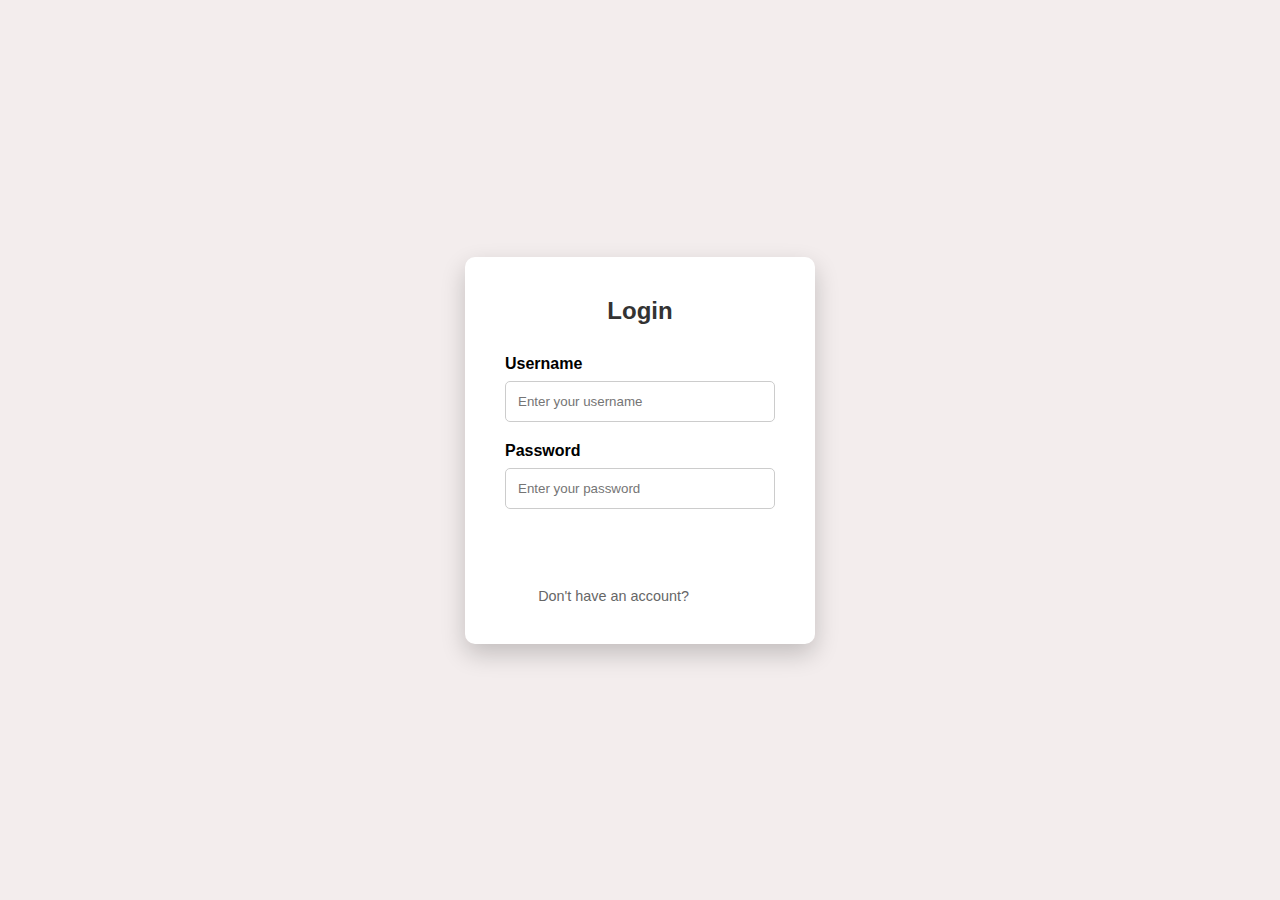
<file: login.html>
<!DOCTYPE html>
<html lang="en">
<head>
  <meta charset="UTF-8" />
  <meta name="viewport" content="width=device-width, initial-scale=1.0" />
  <title>Login Page</title>
  <style>
    /* Basic Reset */
    * {
      margin: 0;
      padding: 0;
      box-sizing: border-box;
      font-family: 'Segoe UI', Tahoma, Geneva, Verdana, sans-serif;
    }

    body {
      height: 100vh;
      background: #f3eded;
      display: flex;
      justify-content: center;
      align-items: center;
    }

    .login-container {
      background: #fff;
      padding: 40px;
      border-radius: 10px;
      box-shadow: 0 10px 25px rgba(0, 0, 0, 0.2);
      width: 350px;
    }

    .login-container h2 {
      text-align: center;
      margin-bottom: 30px;
      color: #333;
    }

    .login-container label {
      display: block;
      margin-bottom: 8px;
      font-weight: bold;
    }

    .login-container input[type="text"],
    .login-container input[type="password"] {
      width: 100%;
      padding: 12px;
      margin-bottom: 20px;
      border: 1px solid #ccc;
      border-radius: 5px;
      outline: none;
      transition: 0.3s;
    }

    .login-container input[type="text"]:focus,
    .login-container input[type="password"]:focus {
      border-color: #FFFFFF;
      box-shadow: 0 0 8px rgba(108, 99, 255, 0.3);
    }

    .login-container button {
      width: 100%;
      padding: 12px;
      background-color: #ffffff;
      border: none;
      border-radius: 5px;
      color: #fff;
      font-weight: bold;
      cursor: pointer;
      transition: 0.3s;
    }

    .login-container button:hover {
      background-color: #ffffff;
    }

    .login-container p {
      text-align: center;
      margin-top: 20px;
      color: #666;
      font-size: 0.9em;
    }

    .login-container a {
      color: #fff;
      text-decoration: none;
    }

    .login-container a:hover {
      text-decoration: underline;
    }
  </style>
</head>
<body>

  <div class="login-container">
    <h2>Login</h2>
    <form>
      <label for="username">Username</label>
      <input type="text" id="username" name="username" placeholder="Enter your username" required />

      <label for="password">Password</label>
      <input type="password" id="password" name="password" placeholder="Enter your password" required />

      <button type="submit">Login</button>
    </form>
    <p>Don't have an account? <a href="#">Sign up</a></p>
  </div>

</body>
</html>
</file>
